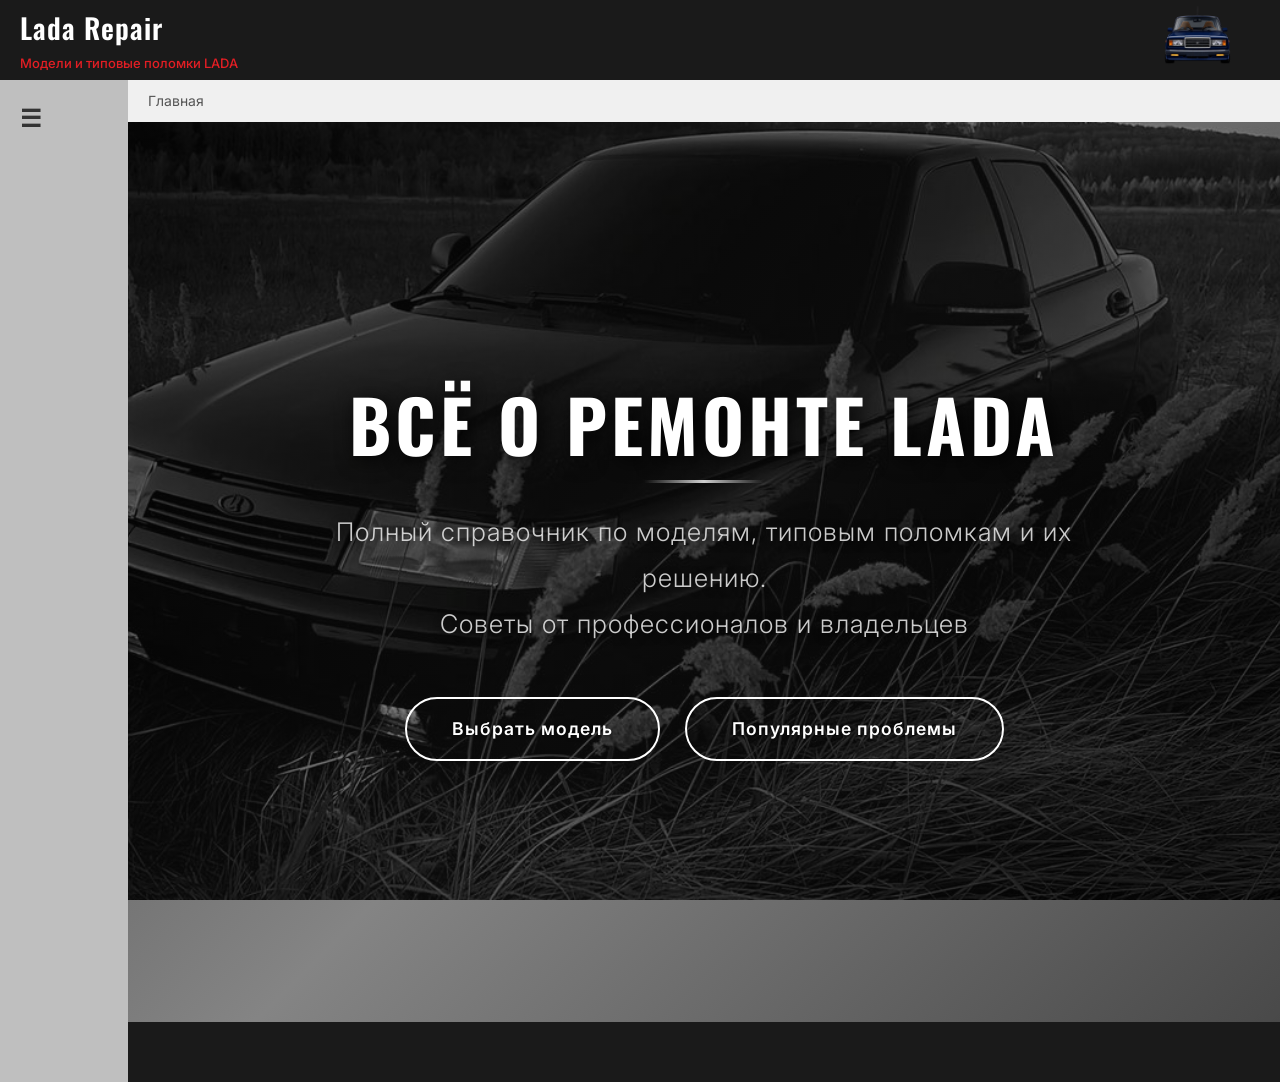
<file: index.html>
<!DOCTYPE html>
<html lang="ru">

<head>
    <meta charset="UTF-8">
    <meta name="viewport" content="width=device-width, initial-scale=1.0">
    <title>Lada Repair - Ремонт и обслуживание LADA</title>
    <link rel="preconnect" href="https://fonts.googleapis.com">
    <link rel="preconnect" href="https://fonts.gstatic.com" crossorigin>
    <link
        href="https://fonts.googleapis.com/css2?family=Inter:wght@400;500;600&family=Oswald:wght@400;500;600&display=swap"
        rel="stylesheet">
    <link rel="icon" href="favicon.ico" type="image/x-icon">
    <link rel="stylesheet" href="static/styles/style1.css">
    <link rel="stylesheet" href="static/styles/styleformain.css">
</head>

<body>
    <div class="page">

        <div class="header">
            <div class="header-left">
                <div class="site-title">Lada Repair</div>
                <div class="site-subtitle">Модели и типовые поломки LADA</div>
            </div>
            <div class="photoheader">
                <a href="index.html">
                    <img src="static/styles/image/photoheader.png" alt="Lada Repair Logo">
                </a>
            </div>
        </div>

        <div class="way">Главная</div>

        <div class="left">
            <div class="menu">
                <div class="nav">
                    &#9776;
                    <div class="submenu">
                        <div><a href="models_cars.html">Модели</a></div>
                        <div><a href="#">Тип поломки</a></div>
                        <div><a href="forumm.html">Форум</a></div>
                        <div><a href="problems.html">Распространённые проблемы</a></div>
                        <div><a href="parts.html">Запчасти</a></div>
                    </div>
                </div>
            </div>
        </div>

        <div class="content">
            <section class="hero-section">
                <div class="hero-content">
                    <h1 class="hero-title">Всё о ремонте LADA</h1>
                    <p class="hero-subtitle">
                        Полный справочник по моделям, типовым поломкам и их решению.<br>
                        Советы от профессионалов и владельцев
                    </p>
                    <div class="hero-buttons">
                        <a href="models_cars.html" class="btn-primary">Выбрать модель</a>
                        <a href="problems.html" class="btn-secondary">Популярные проблемы</a>
                    </div>
                </div>
            </section>



            <div class="footer"></div>

        </div>
</body>

</html>
</file>
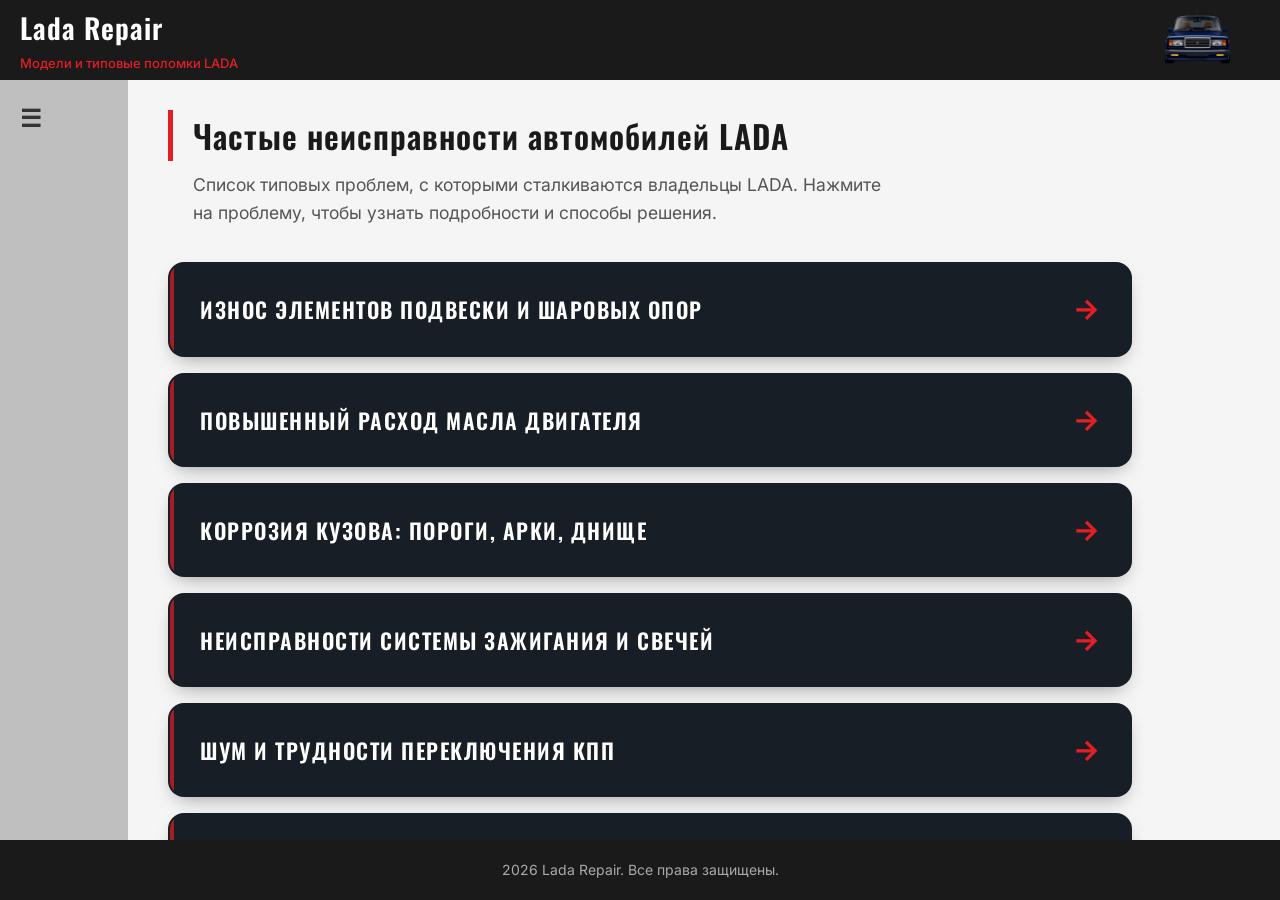
<file: problems.html>
<!DOCTYPE html>
<html lang="ru">
<head>
    <meta charset="UTF-8">
    <meta name="viewport" content="width=device-width, initial-scale=1.0, user-scalable=yes">
    <title>Lada Repair — Распространённые проблемы</title>
    <link href="https://fonts.googleapis.com/css2?family=Inter:wght@400;500;600&family=Oswald:wght@400;500;600;700&display=swap" rel="stylesheet">
    <link rel="stylesheet" href="static/styles/style1.css">
    <link rel="stylesheet" href="static/styles/problems.css">
</head>
<body>
    <div class="page">

        <!-- Шапка (единая для всего сайта) -->
        <div class="header">
            <div class="header-left">
                <div class="site-title">Lada Repair</div>
                <div class="site-subtitle">Модели и типовые поломки LADA</div>
            </div>
            <div class="photoheader">
                <a href="index.html">
                    <img src="static/styles/image/photoheader.png" alt="Lada Repair Logo">
                </a>
            </div>
        </div>

        <!-- Боковое меню -->
        <div class="left">
            <div class="menu">
                <div class="nav">
                    &#9776;
                    <div class="submenu">
                        <div><a href="models_cars.html">Модели</a></div>
                        <div><a href="#">Тип поломки</a></div>
                        <div><a href="forumm.html">Форум</a></div>
                        <div><a href="problems.html">Распространённые проблемы</a></div>
                        <div><a href="parts.html">Запчасти</a></div>
                    </div>
                </div>
            </div>
        </div>

        <!-- Основной контент: список проблем-кнопок -->
        <div class="content">
            <h1 class="page-title">Частые неисправности автомобилей LADA</h1>
            <p class="page-intro">
                Список типовых проблем, с которыми сталкиваются владельцы LADA. 
                Нажмите на проблему, чтобы узнать подробности и способы решения.
            </p>

            <div class="problems-list">
                <!-- Проблема 1 -->
                <a href="#" class="problem-button" data-problem="suspension">
                    <span class="problem-text">ИЗНОС ЭЛЕМЕНТОВ ПОДВЕСКИ И ШАРОВЫХ ОПОР</span>
                    <span class="problem-arrow">→</span>
                </a>

                <!-- Проблема 2 -->
                <a href="#" class="problem-button" data-problem="oil-consumption">
                    <span class="problem-text">ПОВЫШЕННЫЙ РАСХОД МАСЛА ДВИГАТЕЛЯ</span>
                    <span class="problem-arrow">→</span>
                </a>

                <!-- Проблема 3 -->
                <a href="#" class="problem-button" data-problem="corrosion">
                    <span class="problem-text">КОРРОЗИЯ КУЗОВА: ПОРОГИ, АРКИ, ДНИЩЕ</span>
                    <span class="problem-arrow">→</span>
                </a>

                <!-- Проблема 4 -->
                <a href="#" class="problem-button" data-problem="ignition">
                    <span class="problem-text">НЕИСПРАВНОСТИ СИСТЕМЫ ЗАЖИГАНИЯ И СВЕЧЕЙ</span>
                    <span class="problem-arrow">→</span>
                </a>

                <!-- Проблема 5 -->
                <a href="#" class="problem-button" data-problem="transmission">
                    <span class="problem-text">ШУМ И ТРУДНОСТИ ПЕРЕКЛЮЧЕНИЯ КПП</span>
                    <span class="problem-arrow">→</span>
                </a>

                <!-- Проблема 6 -->
                <a href="#" class="problem-button" data-problem="electronics">
                    <span class="problem-text">СБОИ ЭЛЕКТРОНИКИ И ДАТЧИКОВ</span>
                    <span class="problem-arrow">→</span>
                </a>

                <!-- Проблема 7 -->
                <a href="#" class="problem-button" data-problem="brakes">
                    <span class="problem-text">ИЗНОС ТОРМОЗНЫХ КОЛОДОК И ДИСКОВ</span>
                    <span class="problem-arrow">→</span>
                </a>

                <!-- Проблема 8 -->
                <a href="#" class="problem-button" data-problem="cooling">
                    <span class="problem-text">ПРОБЛЕМЫ СИСТЕМЫ ОХЛАЖДЕНИЯ И ТЕРМОСТАТА</span>
                    <span class="problem-arrow">→</span>
                </a>
            </div>
        </div>

        <!-- Футер -->
        <div class="footer">
            <span>2026 Lada Repair. Все права защищены.</span>
        </div>
    </div>

    <script>
        // Простая обработка кликов по кнопкам (заглушка)
        document.querySelectorAll('.problem-button').forEach(btn => {
            btn.addEventListener('click', (e) => {
                e.preventDefault();
                const problem = btn.dataset.problem;
                console.log('Выбрана проблема:', problem);
                // Здесь можно добавить переход на детальную страницу или открытие модального окна
                alert('Подробности по проблеме: ' + problem);
            });
        });
    </script>
</body>
</html>
</file>
<file: static/styles/style1.css>
body {
    margin: 0;
    padding: 0;
    height: 100vh;
    width: 100%;
    font-family: 'Inter', sans-serif;
    background: #f5f5f5;
    color: #333;
    line-height: 1.6;
    overflow-x: hidden;
}

.page {
    margin: 0;
    padding: 0;
    display: grid;
    grid-template-columns: 10% 1fr;
    grid-template-rows: auto 1fr auto;
    min-height: 100vh;
    height: 100vh;
}

.header {
    background: #1a1a1a;
    color: #aaa;
    grid-column: 1 / -1;
    grid-row: 1;
    display: flex;
    align-items: center;
    padding: 0 20px;
    height: 80px;
    box-shadow: 0 2px 10px rgba(0, 0, 0, 0.2);
}

.header-left {
    display: flex;
    flex-direction: column;
}

.site-title {
    font-size: 28px;
    font-weight: 600;
    color: #ffffff;
    font-family: 'Oswald', sans-serif;
    letter-spacing: 1px;
}

.site-subtitle {
    font-size: 13px;
    color: #e31e24;
    margin-top: 2px;
    font-weight: 500;
}

.photoheader {
    margin-left: auto;
    padding: 0 20px;
}

.photoheader img {
    width: auto;
    height: 60px;
    object-fit: contain;
    transition: all 0.3s ease;
}

.photoheader a:hover img {
    transform: scale(1.05);
    filter: brightness(1.1);
    box-shadow: 0 0 15px rgba(227, 30, 36, 0.5);
}

.way {
    grid-column: 2;
    grid-row: 2;
    padding: 10px 20px;
    background: #f0f0f0;
    font-size: 14px;
    color: #555;
}

.left {
    grid-row: 2 / 4;
    background-color: rgb(191, 191, 191);
    position: relative;
    opacity: 1;
}

.content {
    grid-row: 3;
    padding: 0;
    margin: 0;
}

.footer {
    background: #1a1a1a;
    color: #aaa;
    grid-column: 1/-1;
    grid-row: 4;
    height: 60px;
    display: flex;
    align-items: center;
    justify-content: center;
    font-size: 14px;
}

.menu {
    display: flex;
    gap: 20px;
}

.nav {
    width: 18px;
    padding: 15px;
    margin: 5px;
    font-weight: bold;
    cursor: pointer;
    color: #333;
    font-size: 24px;
}

.submenu {
    position: absolute;
    left: 0;
    top: 0;
    bottom: 0;
    width: 250px;
    background-color: rgb(191, 191, 191);
    opacity: 1;
    transform: translateX(-20px);
    transition: all 0.3s ease;
    pointer-events: none;
    visibility: hidden;
    z-index: 1000;
}

.submenu>div {
    padding: 5px 10px;
    transition: transform 0.3s ease, background-color 0.3s ease;
}
.submenu>div:hover {
    transform: translateX(5px);
    background-color: #4f74cb;
}

.nav:hover .submenu {
    opacity: 1;
    transform: translateX(0);
    pointer-events: auto;
    visibility: visible;
}

a {
    outline: none;
    text-decoration: none;
    color: black;
}
</file>
<file: static/styles/styleformain.css>
/* Стиль для главной страницы с черно-белым фото */
    .hero-section {
        position: relative;
        height: 100vh;
        min-height: 600px;
        background: url('image/main.jpg') center center/cover no-repeat;
        background-attachment: fixed;
        display: flex;
        align-items: center;
        justify-content: center;
        color: white;
        overflow: hidden;
        margin: 0;
        padding: 0;
    }

    .hero-section::before {
        content: '';
        position: absolute;
        top: 0;
        left: 0;
        right: 0;
        bottom: 0;
        background: linear-gradient(135deg,
                    rgba(0, 0, 0, 0.7) 0%,
                    rgba(20, 20, 20, 0.5) 50%,
                    rgba(0, 0, 0, 0.7) 100%);
        z-index: 1;
    }

    .hero-content {
        position: relative;
        z-index: 2;
        max-width: 900px;
        padding: 0 40px;
        text-align: center;
        animation: fadeIn 1.2s ease-out;
    }

    .hero-title {
        font-family: 'Oswald', sans-serif;
        font-size: clamp(2.5rem, 7vw, 4.5rem);
        font-weight: 700;
        margin: 0 0 20px 0;
        text-transform: uppercase;
        letter-spacing: 4px;
        line-height: 1.1;
        color: #ffffff;
        text-shadow: 4px 4px 20px rgba(0, 0, 0, 0.9);
        position: relative;
        padding-bottom: 20px;
        animation: fadeInDown 1s ease;
    }

    .hero-title::after {
        content: '';
        position: absolute;
        bottom: 0;
        left: 50%;
        transform: translateX(-50%);
        width: 120px;
        height: 3px;
        background: linear-gradient(90deg, transparent, #ffffff, transparent);
        opacity: 0.8;
    }

    .hero-subtitle {
        font-size: clamp(1.1rem, 2.5vw, 1.6rem);
        margin-bottom: 50px;
        opacity: 0.9;
        font-weight: 300;
        line-height: 1.8;
        color: #e0e0e0;
        text-shadow: 2px 2px 10px rgba(0, 0, 0, 0.8);
        animation: fadeInUp 1s ease;
        max-width: 750px;
        margin-left: auto;
        margin-right: auto;
        letter-spacing: 1px;
    }

    .hero-buttons {
        display: flex;
        gap: 25px;
        justify-content: center;
        flex-wrap: wrap;
        animation: fadeIn 1.5s ease;
    }

    /* Единый стиль для кнопок */
    .btn-primary,
    .btn-secondary {
        display: inline-block;
        padding: 16px 45px;
        background: transparent;
        color: white;
        text-decoration: none;
        border-radius: 50px;
        font-weight: 600;
        font-size: 1.1rem;
        transition: all 0.4s ease;
        border: 2px solid white;
        position: relative;
        overflow: hidden;
        z-index: 1;
        letter-spacing: 1px;
        cursor: pointer;
        text-shadow: 1px 1px 3px rgba(0, 0, 0, 0.5);
    }

    .btn-primary::before,
    .btn-secondary::before {
        content: '';
        position: absolute;
        top: 0;
        left: 0;
        width: 100%;
        height: 100%;
        background: white;
        z-index: -1;
        transform: scaleX(0);
        transform-origin: right;
        transition: transform 0.4s ease;
    }

    .btn-primary:hover,
    .btn-secondary:hover {
        color: #1a1a1a;
        transform: translateY(-3px);
        box-shadow: 0 8px 30px rgba(255, 255, 255, 0.3);
        text-shadow: none;
    }

    .btn-primary:hover::before,
    .btn-secondary:hover::before {
        transform: scaleX(1);
        transform-origin: left;
    }

    /* Анимации */
    @keyframes fadeIn {
        from {
            opacity: 0;
            transform: translateY(20px);
        }
        to {
            opacity: 1;
            transform: translateY(0);
        }
    }

    @keyframes fadeInDown {
        from {
            opacity: 0;
            transform: translateY(-30px);
        }
        to {
            opacity: 1;
            transform: translateY(0);
        }
    }

    @keyframes fadeInUp {
        from {
            opacity: 0;
            transform: translateY(30px);
        }
        to {
            opacity: 1;
            transform: translateY(0);
        }
    }

    /* Адаптивность для мобильных */
    @media (max-width: 768px) {
        .hero-section {
            min-height: 500px;
            background-attachment: scroll;
        }
        
        .hero-content {
            padding: 0 25px;
        }
        
        .hero-title {
            letter-spacing: 2px;
        }
        
        .hero-buttons {
            flex-direction: column;
            gap: 15px;
        }
        
        .btn-primary,
        .btn-secondary {
            width: 100%;
            max-width: 300px;
        }
    }
</file>
<file: static/styles/problems.css>
.content {
    padding: 30px 40px 50px 40px;
    background: #f5f5f5;
    overflow-y: auto;
}

.page-title {
    font-family: 'Oswald', sans-serif;
    font-size: 32px;
    font-weight: 600;
    margin: 0 0 10px 0;
    color: #1a1a1a;
    border-left: 5px solid #e31e24;
    padding-left: 20px;
    letter-spacing: 1px;
}

.page-intro {
    font-size: 1.1rem;
    color: #555;
    margin: 0 0 35px 25px;
    max-width: 700px;
    line-height: 1.6;
}

.problems-list {
    display: flex;
    flex-direction: column;
    gap: 16px;
    max-width: 900px;
}

.problem-button {
    display: flex;
    align-items: center;
    justify-content: space-between;
    width: 100%;
    padding: 22px 30px;
    background: #181e26;
    border: 2px solid transparent;
    border-radius: 16px;
    text-decoration: none;
    cursor: pointer;
    transition: all 0.25s cubic-bezier(0.2, 0.9, 0.4, 1.1);
    box-shadow: 0 8px 20px -8px rgba(0, 0, 0, 0.4);
    position: relative;
    overflow: hidden;
}

.problem-button::before {
    content: '';
    position: absolute;
    left: 0;
    top: 0;
    height: 100%;
    width: 4px;
    background: #e31e24;
    opacity: 0.7;
    transition: opacity 0.2s;
}

.problem-button:hover {
    transform: translateX(6px);
    border-color: rgba(227, 30, 36, 0.6);
    box-shadow: 0 12px 28px -10px rgba(0, 0, 0, 0.5);
    background: #1c232d;
}

.problem-button:hover::before {
    opacity: 1;
}

.problem-text {
    font-family: 'Oswald', sans-serif;
    font-size: 1.35rem;
    font-weight: 600;
    color: #ffffff;
    text-transform: uppercase;
    letter-spacing: 1.5px;
    line-height: 1.3;
    flex: 1;
}

.problem-arrow {
    font-size: 1.8rem;
    font-weight: 700;
    color: #e31e24;
    margin-left: 20px;
    transition: transform 0.25s ease, color 0.2s;
}

.problem-button:hover .problem-arrow {
    transform: translateX(4px);
    color: #ff6b6b;
}

/* Адаптивность */
@media (max-width: 850px) {
    .content {
        padding: 20px 25px 40px 25px;
    }
    
    .page-title {
        font-size: 26px;
        padding-left: 15px;
    }
    
    .page-intro {
        font-size: 1rem;
        margin-left: 15px;
    }
    
    .problem-button {
        padding: 18px 24px;
    }
    
    .problem-text {
        font-size: 1.15rem;
        letter-spacing: 1px;
    }
    
    .problem-arrow {
        font-size: 1.5rem;
    }
}

@media (max-width: 500px) {
    .problem-button {
        flex-direction: column;
        align-items: flex-start;
        gap: 8px;
        padding: 16px 20px;
    }
    
    .problem-text {
        font-size: 1.05rem;
        text-align: left;
    }
    
    .problem-arrow {
        align-self: flex-end;
        margin-left: 0;
    }
}

/* Эффект нажатия для тактильной обратной связи */
.problem-button:active {
    transform: translateX(2px) scale(0.995);
    transition-duration: 0.05s;
}
</file>
